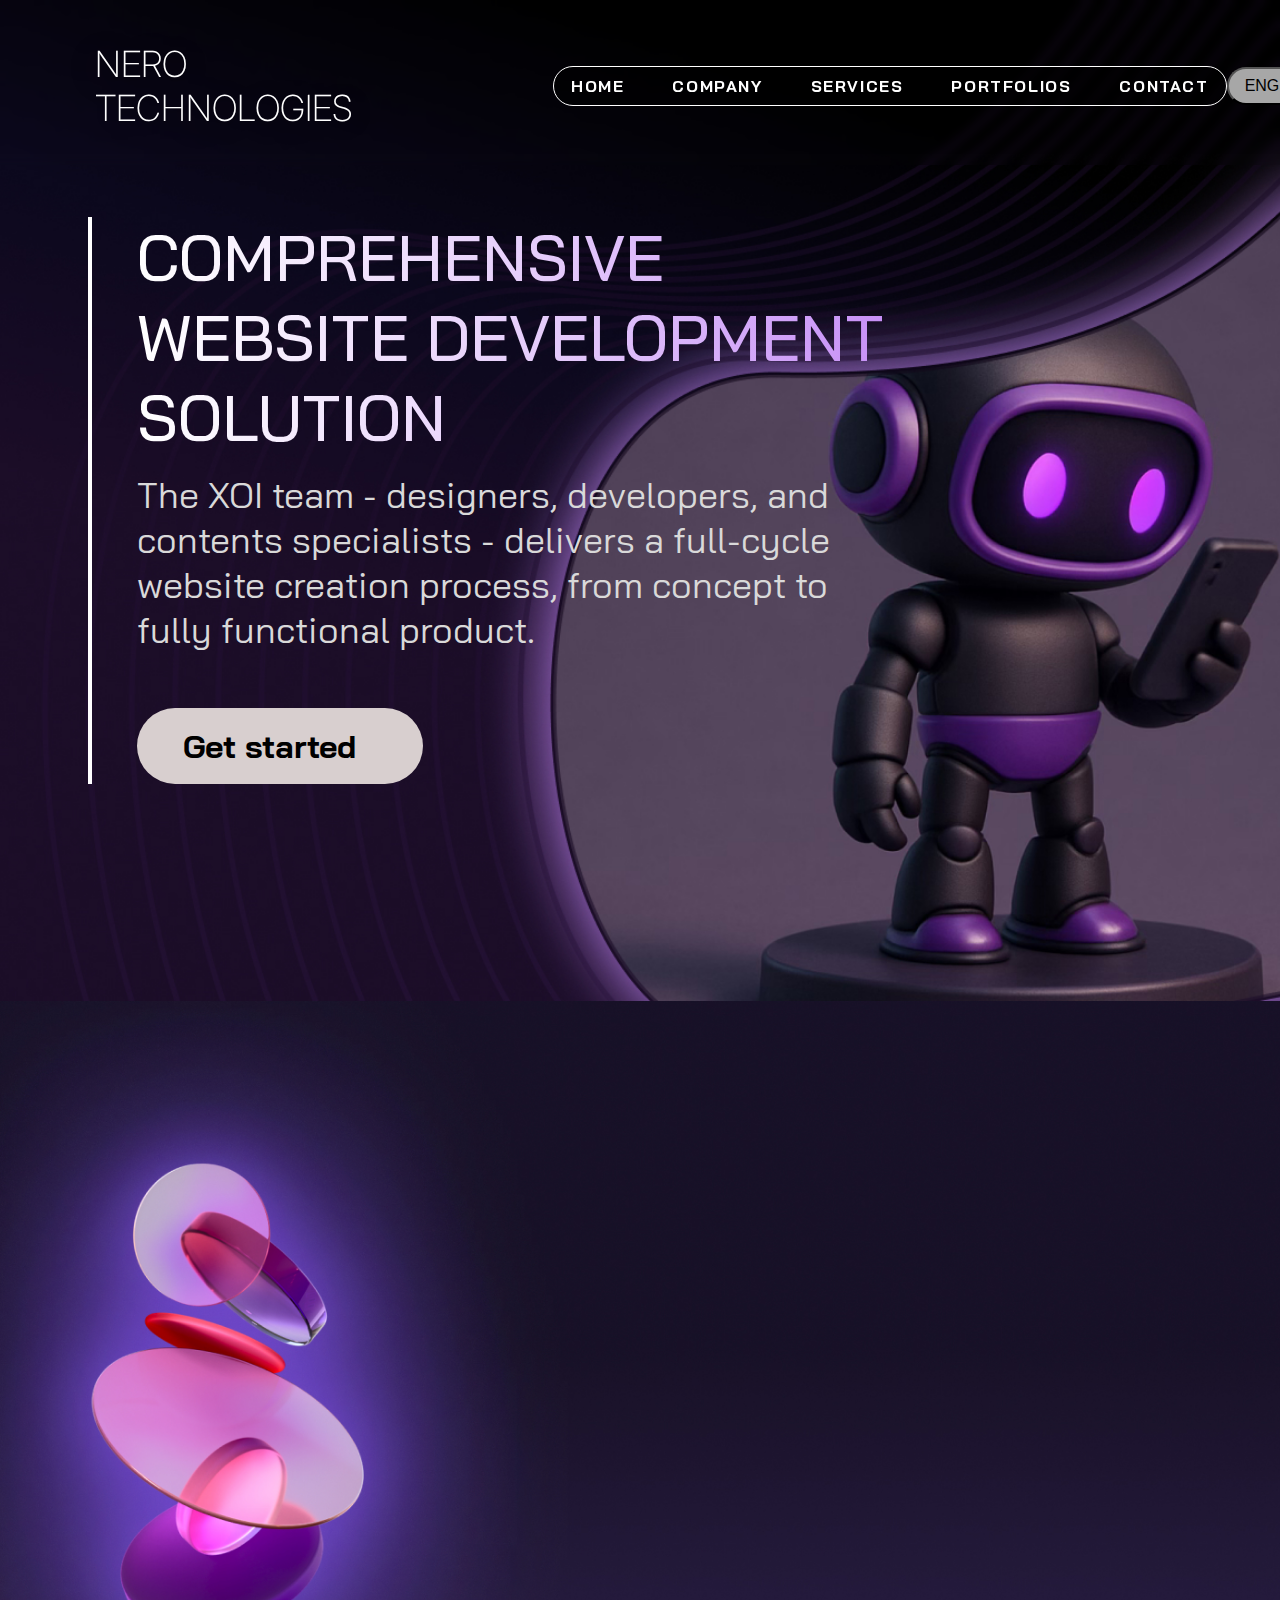
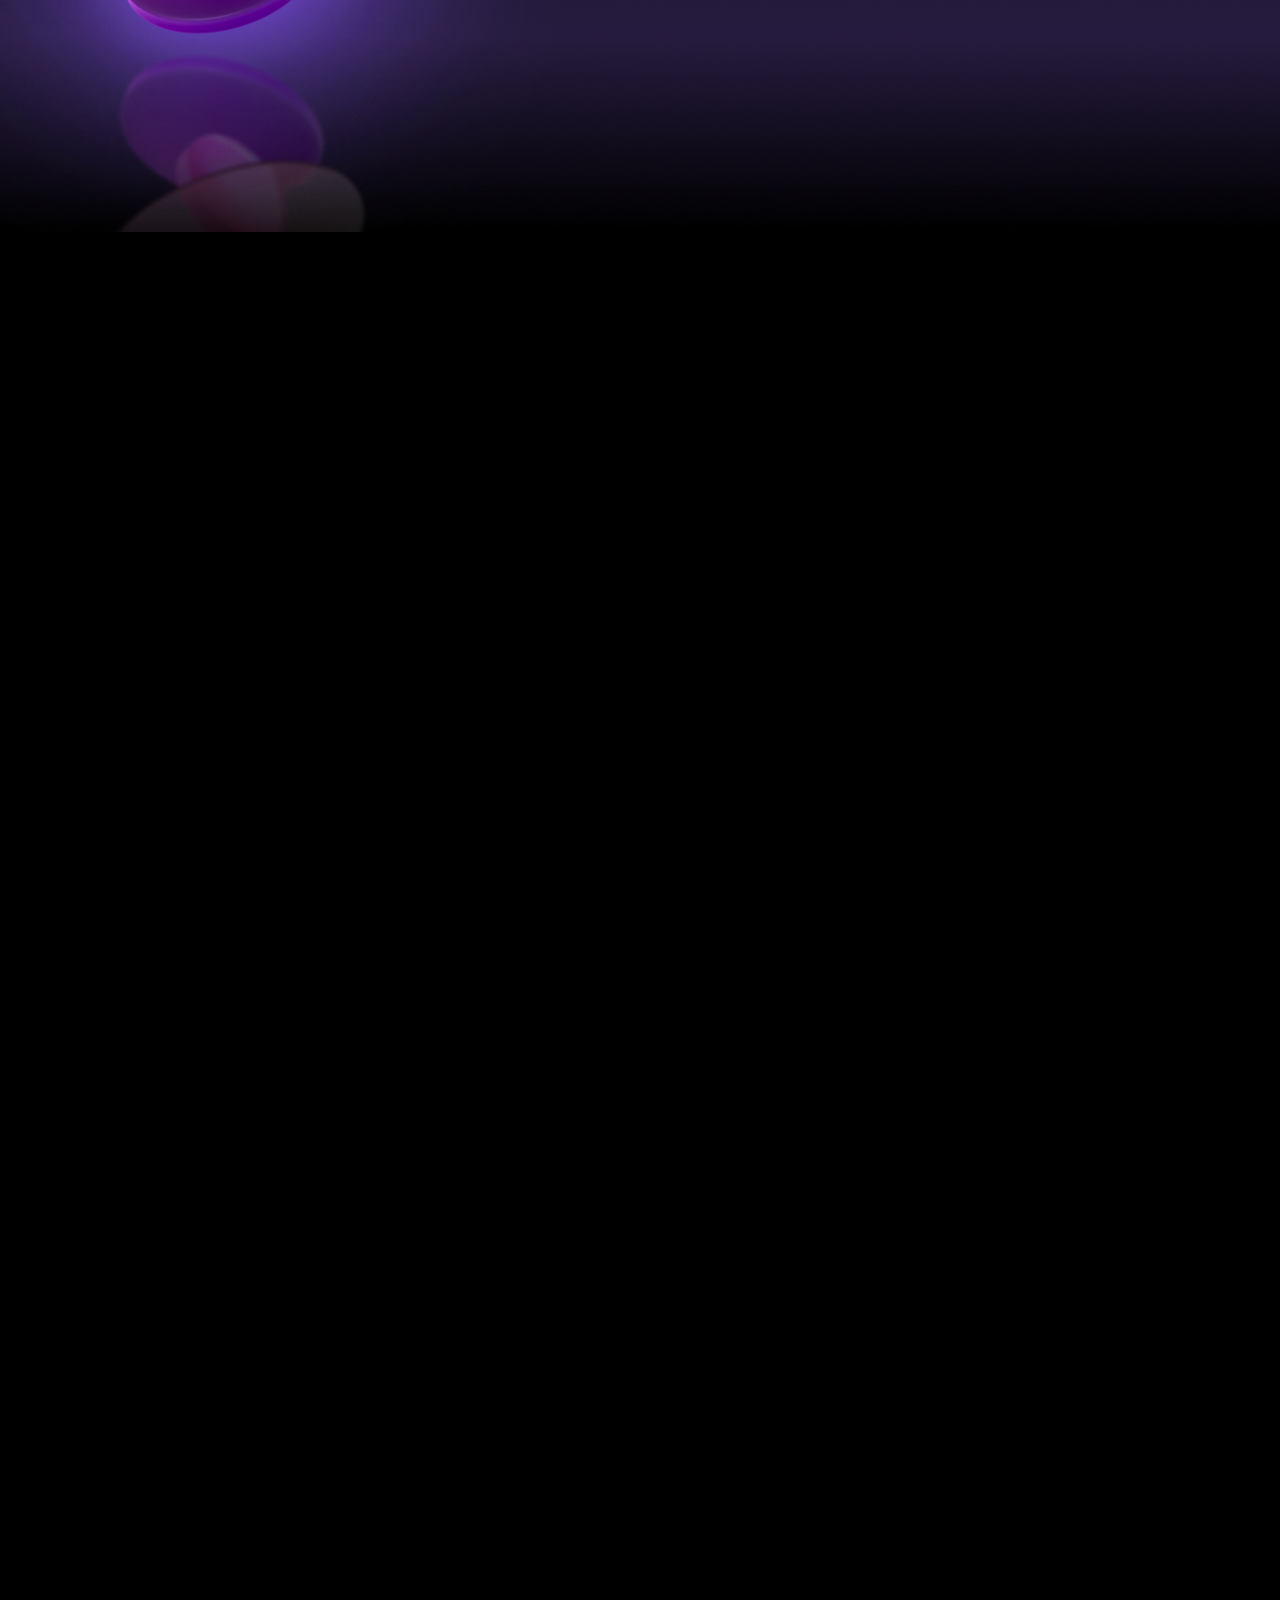
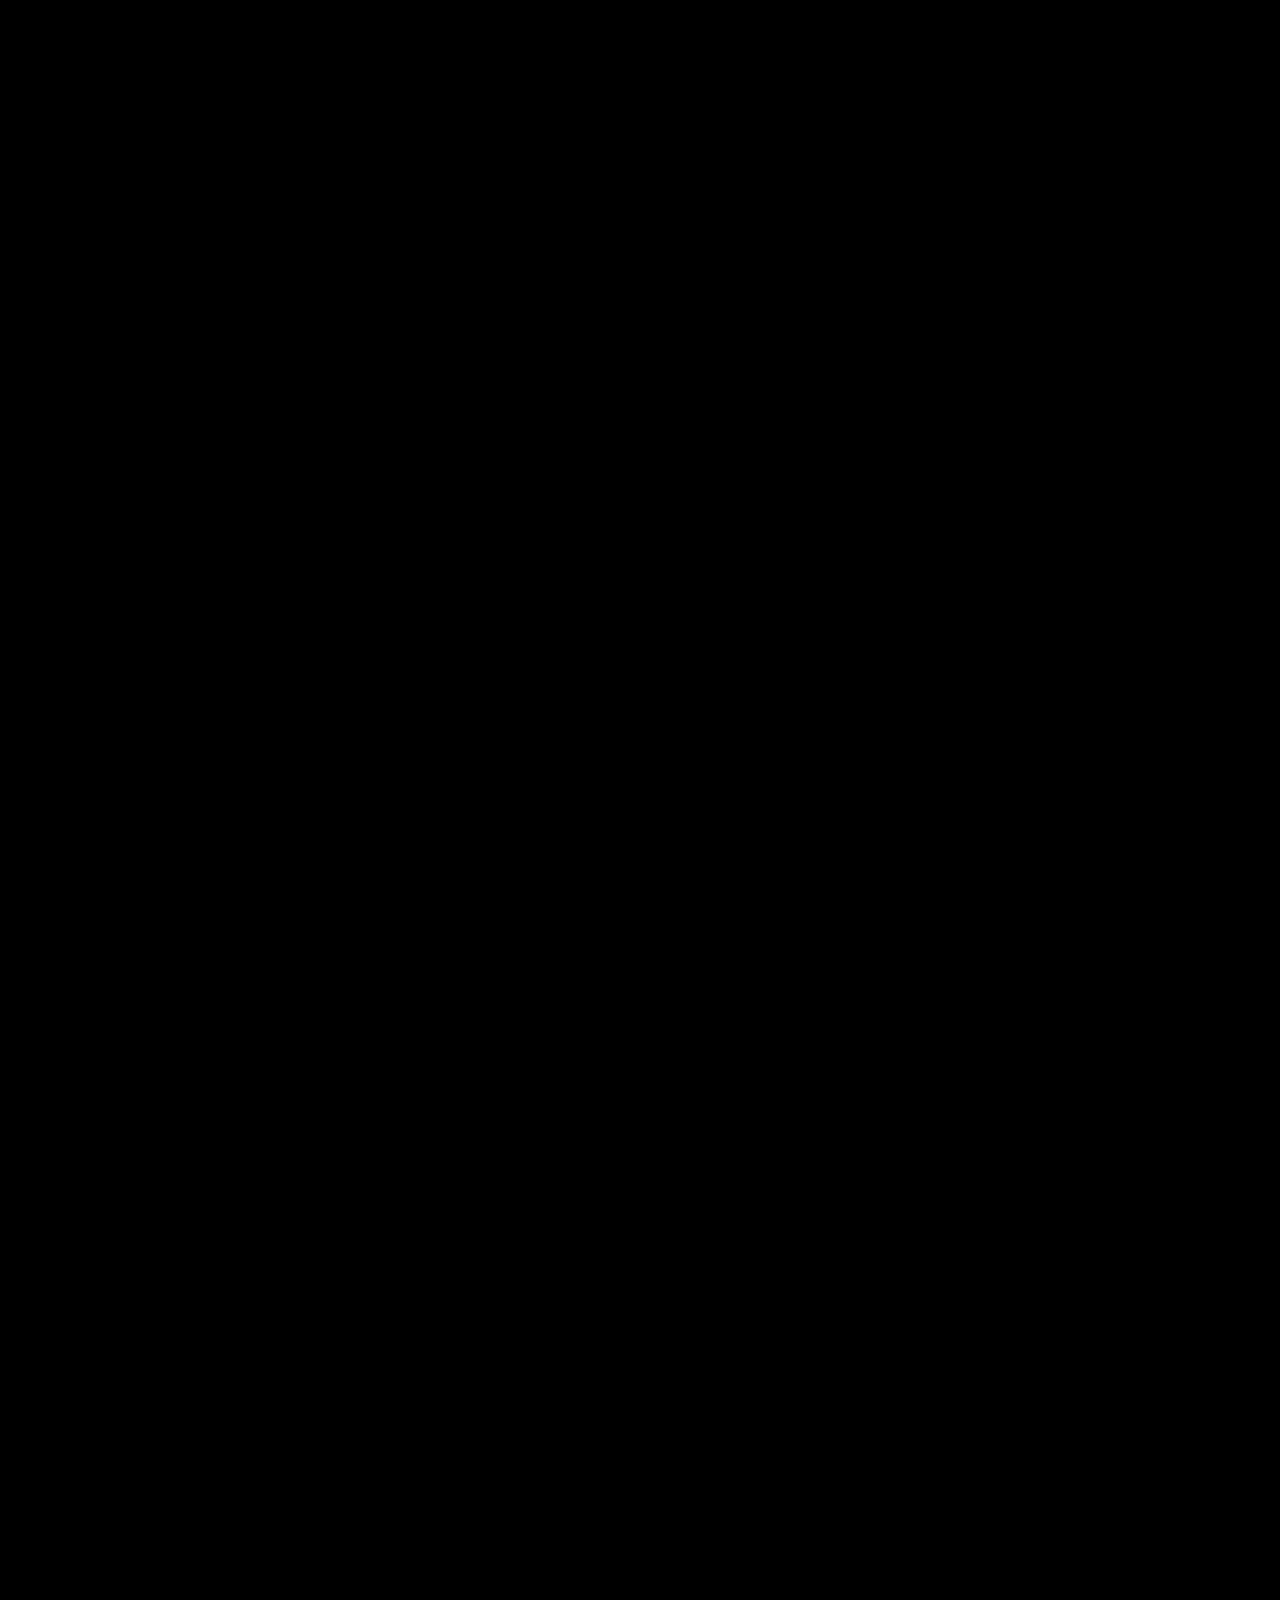
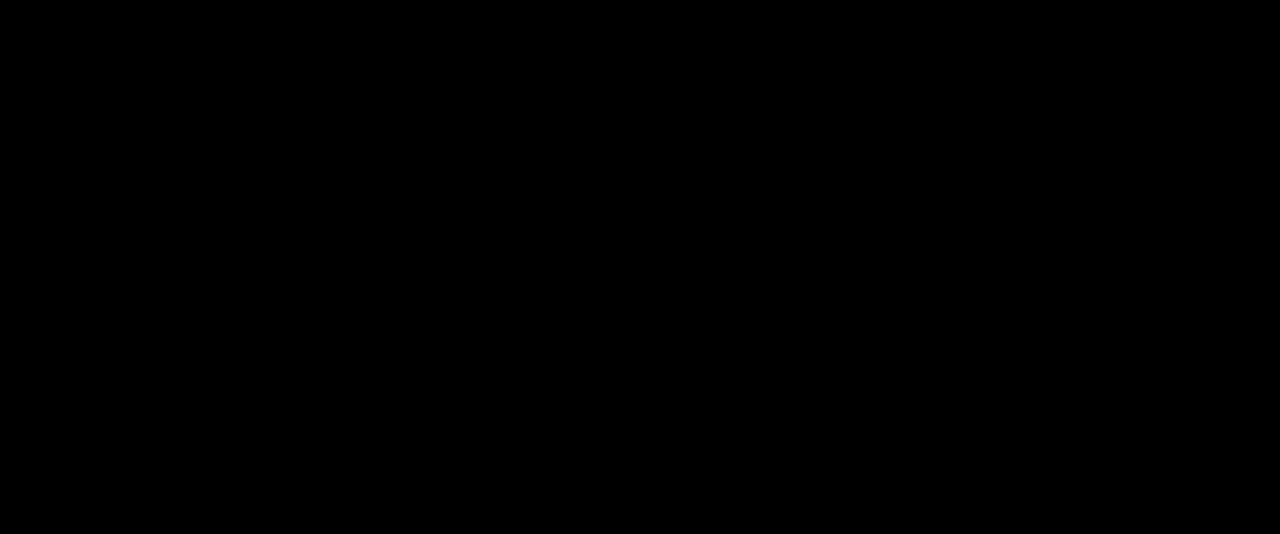
<file: index.html>
<!DOCTYPE html>
<html lang="en">
  <head>
    <meta charset="UTF-8" />
    <meta name="viewport" content="width=device-width, initial-scale=1.0" />
    <title>NERO TECHNOLOGIES®</title>
    <link rel="stylesheet" href="./css/style.css" />
    <link
      rel="icon"
      type="./image/png"
      href="./icons/favicon-96x96.png"
      sizes="96x96"
    />
    <link rel="icon" type="image/svg+xml" href="./icons/favicon.svg" />
    <link rel="shortcut icon" href="./icons/favicon.ico" />
    <link
      rel="apple-touch-icon"
      sizes="180x180"
      href="./icons/apple-touch-icon.png"
    />
    <link rel="manifest" href="./icons/site.webmanifest" />
    <meta
      name="description"
      content="NERO TECHNOLOGIES - Comprehensive website development solutions."
    />
    <meta
      name="keywords"
      content="web development, design, IT, portfolio, company"
    />
  </head>
  <body>
    <header>
      <h1 class="logo"><a href="#home">NERO TECHNOLOGIES</a></h1>
      <nav>
        <ul class="nav-list">
          <li><a href="#home">HOME</a></li>
          <li><a href="#company">COMPANY</a></li>
          <li><a href="#services">SERVICES</a></li>
          <li><a href="#portfolios">PORTFOLIOS</a></li>
          <li><a href="#contact">CONTACT</a></li>
        </ul>
      </nav>

      <button class="btn-signing">ENG</button>
    </header>
    <main class="main" id="home">
      <section class="welcome">
        <div class="palka">
          <div class="content_main section-animate">
            <h1 class="welcome_title">
              COMPREHENSIVE<br />
              WEBSITE DEVELOPMENT<br />
              SOLUTION
            </h1>
            <p class="welcome_desk">
              The XOI team - designers, developers, and<br />
              contents specialists - delivers a full-cycle<br />
              website creation process, from concept to <br />fully functional
              product.
            </p>
            <a href="#!" class="btn">Get started</a>
          </div>
        </div>
      </section>
    </main>
    <div class="background" id="company">
      <div class="content section-animate">
        <div class="divbefzag">
          <p class="befzag">About Our Company</p>
          <br /><br />
        </div>
        <div class="divzag">
          <h2 class="zag">NERO TECHNOLOGIES</h2>
          <br /><br />
        </div>
        <div class="divabout">
          <p class="about">
            NERO Technologies is a leading provider of IT solutions,
            specializing in<br />cybersecurity, web and application development,
            UI/UX design,<br />and network configuration. Our mission is to
            deliver cutting-edge<br />technology solutions that help businesses
            thrive in today's digital<br />landscape.
            <br />
            <br />
            Founded by a team of experienced IT professionals, we combine<br />technical
            expertise with creative innovation to deliver exceptional<br />results
            for our clients. Our commitment to excellence and customer<br />satisfaction
            has made us a trusted partner for businesses of all sizes.
          </p>
          <br /><br />
        </div>
        <div class="bottomrow">
          <div class="misall">
            <div class="divmis">
              <p class="mis">Our Mission</p>
              <br />
            </div>
            <div class="divmisabout">
              <p class="misabout">
                To provide innovative technology<br />solutions that drive
                business growth<br />and success.
              </p>
            </div>
          </div>
          <div class="visall">
            <div class="divvis">
              <p class="vis">Our Vision</p>
            </div>
            <div class="divvisabout">
              <p class="visabout">
                To be the leading technology partner for businesses worldwide,
                known for excellence and innovation.
              </p>
            </div>
          </div>
        </div>
      </div>
    </div>
    <!-- часть 3, Section Victoria Simonova penis -->

    <section class="Our-Services section-animate" id="services">
      <h3 class="title-Service">Our Services</h3>
      <p class="p-sabtitle-serv">Expert solution for your digital needs</p>
      <div class="box">
        <div class="box-content">
          <div class="box-vector one">
            <svg
              xmlns="http://www.w3.org/2000/svg"
              width="76"
              height="75"
              viewBox="0 0 76 75"
              fill="none"
            >
              <path
                d="M47.5 31.25L34.8333 43.75L28.5 37.5M23.2172 12.3047L12.4688 22.9117L12.459 22.9207C11.3701 23.9952 10.8244 24.5338 10.4339 25.1626C10.0867 25.7218 9.83014 26.3322 9.67499 26.9699C9.5 27.6892 9.5 28.4533 9.5 29.982V45.018C9.5 46.5467 9.5 47.311 9.67499 48.0303C9.83014 48.668 10.0867 49.2775 10.4339 49.8367C10.8255 50.4673 11.3741 51.0087 12.4688 52.0889L23.2171 62.6959C24.3125 63.7769 24.859 64.3161 25.4981 64.7026C26.0648 65.0453 26.6817 65.2995 27.328 65.4526C28.0557 65.625 28.8288 65.625 30.3731 65.625H45.6238C47.1681 65.625 47.9445 65.625 48.6722 65.4526C49.3185 65.2995 49.9361 65.0454 50.5028 64.7027C51.1419 64.3162 51.6897 63.7768 52.785 62.6959L63.5334 52.0889C64.6287 51.008 65.1753 50.4675 65.5669 49.8367C65.9142 49.2775 66.1686 48.668 66.3237 48.0303C66.4987 47.311 66.5 46.5467 66.5 45.0181V29.982C66.5 28.4533 66.4987 27.6892 66.3237 26.9699C66.1686 26.3322 65.9142 25.7218 65.5669 25.1626C65.1753 24.5319 64.6287 23.9925 63.5334 22.9117L52.785 12.3047C51.6903 11.2244 51.1417 10.683 50.5028 10.2966C49.9361 9.95395 49.3185 9.70079 48.6723 9.54769C47.9434 9.375 47.1658 9.375 45.6167 9.375H30.3802C28.8311 9.375 28.0569 9.375 27.328 9.54769C26.6817 9.70079 26.0648 9.95395 25.4981 10.2966C24.8648 10.6796 24.3234 11.214 23.2478 12.2754L23.2172 12.3047Z"
                stroke="white"
                stroke-width="2"
                stroke-linecap="round"
                stroke-linejoin="round"
              />
            </svg>
          </div>
          <h3 class="titleforbox">Cybersecurity</h3>
          <p class="p-sab-serv">
            Comprehensive security solutions to protect your digital assets from
            threats and vulnerabilities.
          </p>
          <ul class="list-for-item">
            <li>Security Audits &amp; Assessments</li>
            <li>Threat Detections &amp; Response</li>
            <li>Data Protection Solutions</li>
          </ul>
        </div>
        <div class="box-content">
          <div class="box-vector two">
            <svg
              xmlns="http://www.w3.org/2000/svg"
              width="66"
              height="57"
              viewBox="0 0 66 57"
              fill="none"
            >
              <path
                d="M8.25014 42.7502C8.25 42.5968 8.25 42.4386 8.25 42.2755V14.7255C8.25 12.0652 8.25 10.7341 8.84946 9.71802C9.37677 8.82425 10.2175 8.09812 11.2524 7.64272C12.429 7.125 13.9702 7.125 17.0505 7.125H48.9505C52.0308 7.125 53.5702 7.125 54.7467 7.64272C55.7816 8.09812 56.6238 8.82425 57.1511 9.71802C57.75 10.7331 57.75 12.0626 57.75 14.7177V42.2823C57.75 43.4342 57.75 44.3363 57.7011 45.0713M8.25014 42.7502C8.25226 45.0975 8.28677 46.3263 8.84946 47.2801C9.37677 48.1738 10.2175 48.9024 11.2524 49.3578C12.4278 49.875 13.9672 49.875 17.0415 49.875H48.9598C52.0341 49.875 53.5713 49.875 54.7467 49.3578C55.7816 48.9024 56.6238 48.1738 57.1511 47.2801C57.4902 46.7054 57.6373 46.0305 57.7011 45.0713M8.25014 42.7502L21.3619 29.5391L21.3658 29.5354C22.5287 28.3637 23.1112 27.7768 23.802 27.5653C24.4088 27.3795 25.0714 27.3838 25.6752 27.5769C26.3632 27.7969 26.9364 28.3904 28.0828 29.5785L35.4285 37.1913C36.4896 38.2911 37.0233 38.8441 37.6712 39.0661C38.2428 39.2619 38.873 39.2839 39.4628 39.1337C40.134 38.9626 40.7249 38.4523 41.9066 37.4318L43.2736 36.2512C44.4767 35.2122 45.0782 34.693 45.7591 34.5233C46.3571 34.3743 46.9965 34.4063 47.5718 34.6115C48.2268 34.8451 48.758 35.4169 49.8209 36.5643L57.7011 45.0713M57.7011 45.0713L57.7499 45.1241M41.25 21.375C39.7312 21.375 38.5 20.3117 38.5 19C38.5 17.6883 39.7312 16.625 41.25 16.625C42.7688 16.625 44 17.6883 44 19C44 20.3117 42.7688 21.375 41.25 21.375Z"
                stroke="white"
                stroke-width="2"
                stroke-linecap="round"
                stroke-linejoin="round"
              />
            </svg>
          </div>
          <h3 class="titleforbox">UI/UX Design</h3>
          <p class="p-sab-serv">
            User-centered design solutions that enhance user experience and
            interface aesthetics.
          </p>
          <ul class="list-for-item">
            <li>User Research &amp; Personal Creation</li>
            <li>Wireframing &amp; Prototyping</li>
            <li>Visual Design &amp; Brand Identity</li>
          </ul>
        </div>
        <div class="box-content">
          <div class="box-vector tree">
            <svg
              xmlns="http://www.w3.org/2000/svg"
              width="63"
              height="63"
              viewBox="0 0 63 63"
              fill="none"
            >
              <path
                d="M23.625 35.4375L39.375 43.3125M39.375 19.6875L23.625 27.5625M47.25 55.125C42.9008 55.125 39.375 51.5992 39.375 47.25C39.375 42.9008 42.9008 39.375 47.25 39.375C51.5992 39.375 55.125 42.9008 55.125 47.25C55.125 51.5992 51.5992 55.125 47.25 55.125ZM15.75 39.375C11.4008 39.375 7.875 35.8492 7.875 31.5C7.875 27.1508 11.4008 23.625 15.75 23.625C20.0992 23.625 23.625 27.1508 23.625 31.5C23.625 35.8492 20.0992 39.375 15.75 39.375ZM47.25 23.625C42.9008 23.625 39.375 20.0992 39.375 15.75C39.375 11.4008 42.9008 7.875 47.25 7.875C51.5992 7.875 55.125 11.4008 55.125 15.75C55.125 20.0992 51.5992 23.625 47.25 23.625Z"
                stroke="white"
                stroke-width="2"
                stroke-linecap="round"
                stroke-linejoin="round"
              />
            </svg>
          </div>
          <h3 class="titleforbox">Network Configuration</h3>
          <p class="p-sab-serv">
            Expert network setup and maintenance services for optimal
            performance and security.
          </p>
          <ul class="list-for-item">
            <li>Network Design &amp; Implementation</li>
            <li>Cloud Solutions &amp; Migration</li>
            <li>24/7 Monitoring &amp; Support</li>
          </ul>
        </div>
      </div>
    </section>

    <!-- 4 часть сайта, с нашим портфолио и с фото нашей главной звезды команды Vadimka BoMbardiro-->
    <div class="background2 section-animate" id="portfolios">
      <div class="txt">
        <div class="zag2">
          <p class="che">Our Portfolio</p>
        </div>
        <div class="poszag">
          <p>What our clients say about us</p>
        </div>
      </div>
      <div class="zaika">
        <div class="zaikaimg">
          <img src="img/zaika.jpg" class="imgz" />
        </div>
        <div class="zikatext">
          <h2>Головний засновник NeroTECHNOLOGIES - МИКОЛА ЗАЙКА</h2>
        </div>
      </div>
    </div>
    <!-- Section Reviews -->
    <section class="clients-reviews section-animate">
      <h2 class="clients-title">Client Testimonials</h2>
      <p class="clients-subtitle">What our clients say about us</p>
      <div class="testimonials-list">
        <div class="testimonial-card">
          <div class="stars">★★★★★</div>
          <p>Great service and support!</p>
        </div>
        <div class="testimonial-card-highlighted">
          <div class="stars">★★★★★</div>
          <p>Professional team, highly recommend.</p>
        </div>
        <div class="testimonial-card">
          <div class="stars">★★★★★</div>
          <p>Fast delivery and quality work.</p>
        </div>
      </div>
      <button class="view-all-btn">View all</button>
    </section>
    <section class="contact section-animate" id="contact">
      <h3 class="contact-title">Contact us</h3>
      <p>
        Ready to take your business to the next level? Get in touch with our
        team today.
      </p>
      <div class="container">
        <div class="container-contact">
          <h3></h3>
        </div>
        <div class="container-suport"></div>
      </div>
    </section>
    <script src="./js/script.js"></script>
  </body>
</html>
</file>
<file: css/style.css>
@import url("https://fonts.googleapis.com/css2?family=Bai+Jamjuree:ital,wght@0,200;0,300;0,400;0,500;0,600;0,700;1,200;1,300;1,400;1,500;1,600;1,700&display=swap");
@import url("https://fonts.googleapis.com/css2?family=Bai+Jamjuree:ital,wght@0,200;0,300;0,400;0,500;0,600;0,700;1,200;1,300;1,400;1,500;1,600;1,700&family=Bakbak+One&family=Inter:ital,opsz,wght@0,14..32,100..900;1,14..32,100..900&display=swap");
:root {
  --color_desription: #d9d9d9;
}
* {
  margin: 0;
  padding: 0;
  box-sizing: border-box;
}
body {
  font-family: "Bai Jamjuree", sans-serif;
  background-color: #000000;
  color: #ffffff;
}

html {
  scroll-behavior: smooth;
}

a {
  text-decoration: none;
  color: inherit;
}

.layer-blue {
  height: 0;
  width: 30rem;
  position: absolute;
  top: 20px;
  right: 0;
  box-shadow: 0 0 700px 15px white;
  transform: rotate(-30deg); /* Замість rotate: -30deg; */
  z-index: -1;
}

/* Header */

header {
  position: fixed;
  top: 0;
  left: 0;
  width: 100vw;
  z-index: 1000;
  display: flex;
  justify-content: space-between;
  align-items: center;
  background: rgba(11, 10, 12, 0.5);
  backdrop-filter: blur(5px);
  margin: 0 auto;
  padding: 42px 59px 35px 95px;
  overflow: hidden;
  transition: box-shadow 0.3s, background 0.3s;
  background: transparent;
}

header h1 {
  font-family: Inter;
  margin: 0;
  font-size: 3rem;
  font-weight: 200;
  color: #ffffff;
  text-shadow: 0px 4px 70px rgba(242, 204, 135, 0.25),
    0px 4px 4px rgba(0, 0, 0, 0.25);
  font-size: 36px;
  font-style: normal;
}

nav {
  display: flex;
  align-items: center;
  gap: 3rem;
  margin-left: 200px;
  border: 1.5px solid rgb(255, 255, 255);
  border-radius: 3rem;
  padding: 9px 17px;
  background-color: rgba(0, 0, 0, 0.5);
  backdrop-filter: blur(10px);
  z-index: 1000;
  transition: background 0.3s ease;
}

nav.scrolled {
  background: rgba(0, 0, 0, 0.8);
}
.nav-list {
  display: flex;
  gap: 3rem;
  list-style: none;
}
nav a {
  font-size: 16px;
  font-weight: 700;
  letter-spacing: 0.1rem;
  transition: color 0.2s ease;
  text-decoration: none;
  color: #ffffff;
  z-index: 999;
}
.btn-signing {
  background-color: #a7a7a7;
  color: black;
  padding: 0.5rem 1rem;
  border-radius: 40px;
  font-size: 1rem;
  font-weight: 500;
  transition: background-color 0.2s ease;
  z-index: 999;
}

.btn-signing:hover {
  background-color: white;
  color: black;
}

.logo {
  transition: transform 0.3s ease;
}
.logo:hover {
  transform: rotate(5deg);
}

/* Main section */

.main {
  background: url(../img/HomeLogo.jpg);
  background-repeat: no-repeat;
  background-size: cover;
  background-position: center;
}
.welcome {
  padding: 217px 88px;
}
.palka {
  border-left: 4px solid #fff;
}
.content_main {
  display: flex;
  flex-direction: column;
  padding-left: 45px;
  width: 852px;
}
.welcome_title {
  font-size: 64px;
  font-weight: 500;
  background: linear-gradient(
    to right,
    #ffffff 0%,
    #e5ccfb 50%,
    #c286f6 100%
  ); /* Градієнт */
  -webkit-background-clip: text; /* Обрізає фон по тексту (для Chrome/Safari) */
  -webkit-text-fill-color: transparent; /* Робить текст прозорим (для Chrome/Safari) */
  background-clip: text; /* Обрізає фон по тексту (для Firefox) */
  color: transparent;
}
.welcome_desk {
  color: var(--color_desription);
  font-size: 36px;
  font-style: normal;
  font-weight: 400;
  line-height: normal;
  margin-top: 15px;
}
.btn {
  font-size: 32px;
  font-weight: 700;
  border-radius: 40px;
  background: #d8cfcf;
  padding: 18px 46px;

  margin-top: 56px;
  text-decoration: none;
  color: black;
  width: 286px;
  height: 76px;
  transition: background-color 0.2s ease;
}

.btn:hover {
  background-color: white;
  color: black;
}

.background {
  background: url(../img/bck.jpg);
  background-size: cover;
  background-position: center;
  background-repeat: no-repeat;
  z-index: -1;
  position: relative;
}
.content {
  display: flex;
  margin-left: 680px;
  padding-top: 193px;
  gap: 20px;
  flex-direction: column;
}
p,
h2 {
  color: white;
}
.divbefzag {
  width: 187px;
  height: 28px;
  flex-shrink: 0;
  aspect-ratio: 187/28;
  display: flex;
  flex-direction: column;
}
.befzag {
  font-family: Bakbak One;
  font-size: 20px;
  font-weight: 400;
}
.divzag {
  width: 535px;
  height: 84px;
  display: flex;
  flex-direction: column;
  flex-shrink: 0;
}
.zag {
  text-shadow: 0px 4px 70px rgba(242, 204, 135, 0.25),
    0px 4px 4px rgba(0, 0, 0, 0.25);
  font-family: Inter;
  font-size: 32px;
  font-weight: 200;
}
.divabout {
  width: 781px;
  height: 330px;
  display: flex;
  flex-direction: column;
  flex-shrink: 0;
  aspect-ratio: 71/30;
}
.about {
  font-family: Bai Jamjuree;
  font-size: 24px;
  font-weight: 400;
}
.bottomrow {
  display: flex;
  gap: 40px;
}
.misall {
  width: 368px;
  display: flex;
  flex-direction: column;
  gap: 8px;
}
.divmis {
  width: 112px;
  height: 28px;
  display: flex;
  flex-direction: column;
  flex-shrink: 0;
  aspect-ratio: 4/1;
}
.mis {
  font-family: Bakbak One;
  font-size: 20px;
  font-style: normal;
  font-weight: 400;
  line-height: normal;
}
.visall {
  width: 368px;
  display: flex;
  flex-direction: column;
  gap: 8px;
}
.divmisabout {
  width: 361px;
  height: 75px;
  display: flex;
  flex-direction: column;
  flex-shrink: 0;
  aspect-ratio: 361/75;
}
.misabout {
  font-family: Bai Jamjuree;
  color: #898191;
  font-size: 20px;
  font-weight: 400;
}
.divvis {
  width: 98px;
  height: 28px;
  display: flex;
  flex-direction: column;
  flex-shrink: 0;
  aspect-ratio: 7/2;
}
.vis {
  font-family: Bakbak One;
  font-size: 20px;
  font-weight: 400;
}
.divvisabout {
  width: 368px;
  height: 100px;
  display: flex;
  flex-direction: column;
  flex-shrink: 0;
}
.visabout {
  font-family: Bai Jamjuree;
  color: #898191;
  font-size: 20px;
  font-weight: 400;
}

/* Section service */

.Our-Services {
  padding: 154px 0 40px 0;
  background: transparent;
  display: flex;
  flex-direction: column;
  align-items: center;
  width: 100%;
  height: 900px;
  flex-shrink: 0;
  background-image: url(../img/Service.jpg);
  background-repeat: no-repeat;
  background-size: cover;
  background-position: center;
  z-index: -1;
}
.title-Service {
  font-family: "Bakbak One", sans-serif;
  font-size: 44px;
  font-weight: 700;
  color: #fff;
  text-align: center;
  margin-bottom: 12px;
  padding: 0;
}
.p-sabtitle-serv {
  color: #898191;
  font-size: 24px;
  font-weight: 400;
  text-align: center;
  margin-bottom: 122px;
  padding: 0;
  width: 100%;
  margin-left: 0;
  margin-right: 0;
}
.box {
  display: flex;
  flex-direction: row;
  gap: 40px;
  justify-content: center;
  width: 100%;
}
.box-content {
  background: #1e1e1e;
  border-radius: 28px;
  padding: 32px 28px 28px 28px;
  width: 436px;
  height: 441px;
  flex-shrink: 0;
  min-height: 380px;
  color: #fff;
  box-shadow: 0 4px 24px rgba(0, 0, 0, 0.12);
  display: flex;
  flex-direction: column;
  align-items: flex-start;
  transition: box-shadow 0.2s, transform 0.2s;
}
.box-content:hover {
  box-shadow: 0 8px 32px rgba(0, 0, 0, 0.18);
  transform: translateY(-4px) scale(1.02);
}
.box-vector {
  width: 87px;
  height: 87px;
  flex-shrink: 0;
  background: #464647;
  border-radius: 32px;
  display: flex;
  align-items: center;
  justify-content: center;
  margin-bottom: 14px;
  filter: drop-shadow(4px 10px 16px #000);
  transition: filter 0.2s;
}
.box-vector svg {
  transition: transform 0.3s cubic-bezier(0.4, 2, 0.6, 1), filter 0.3s;
}

.box-vector:hover svg {
  transform: scale(1.12) rotate(-6deg);
  filter: drop-shadow(0 4px 16px #c286f6cc);
}
.box-vector:hover {
  filter: drop-shadow(4px 10px 24px #000);
}
.titleforbox {
  font-family: "Bakbak One", sans-serif;
  font-size: 32px;
  font-weight: 400;
  margin-bottom: 10px;
}
.p-sab-serv {
  font-family: "Bai Jamjuree", sans-serif;
  font-size: 16px;
  color: #d1d1d1;
  margin-bottom: 32px;
}
.list-for-item {
  font-family: "Bai Jamjuree", sans-serif;
  font-size: 16px;
  font-weight: 700;
  color: #fff;
  list-style: none;
  padding: 0;
}
.list-for-item li {
  margin-bottom: 20px;
  position: relative;
  padding-left: 40px;
}
.list-for-item li::before {
  content: "";
  position: absolute;
  left: 0;
  top: 0;
  width: 24px;
  height: 24px;
  background-image: url('data:image/svg+xml;utf8,<svg xmlns="http://www.w3.org/2000/svg" width="24" height="24" viewBox="0 0 24 24" fill="none"><path d="M6 12L10.2426 16.2426L18.727 7.75732" stroke="white" stroke-width="2" stroke-linecap="round" stroke-linejoin="round"/></svg>');
  background-repeat: no-repeat;
  background-size: 24px 24px;
  margin-right: 12px;
  display: inline-block;
  vertical-align: middle;
}
.tree {
  filter: drop-shadow(4px 4px 10px #000);
}

/* CSS 4 ЧАСТИ САЙТА */
.background2 {
  display: flex;
  flex-direction: column;
  align-items: center;
  background-repeat: no-repeat;
  background-size: cover;
  background: linear-gradient(180deg, #21112f 1.63%, #010002 56.74%);
  height: 900px;
  width: 100%;
}
.txt {
  text-align: center;
  width: 328px;
  height: 108px;
  margin-top: 166px;
  margin-bottom: 626px;
}
.zag2 {
  color: #fff;
  font-family: "Bakbak One";
  font-size: 48px;
  font-weight: 400;
  margin: -3%;
}
.poszag {
  color: #898191;
  font-family: "Bai Jamjuree";
  font-size: 24px;
  font-weight: 400;
  padding-bottom: 626px;
  margin-top: 11px;
}
.che {
  margin: 0 0 0 0;
}
.zaika {
  position: absolute;
  padding-top: 350px;
}
.zaikaimg {
  display: flex;
  justify-content: center;
  width: 100%;
}
.imgz {
  max-width: 100%;
  width: 300px;
  height: auto;
  border-radius: 10px;
  border: solid white 1px;
}
.zikatext {
  margin-top: 20px;
  text-align: center;
  color: white;
  font-family: "Bai Jamjuree";
}

/* Our reviews */

.clients-reviews {
  width: 0;
  height: 535px;
  flex-shrink: 0;
}
.clients-title {
  font-family: "Bakbak One", sans-serif;
  font-size: 44px;
  font-weight: 400;
  margin: 85px 586px 0;
  width: max-content;
}
.clients-subtitle {
  color: #898191;
  font-family: "Bai Jamjuree";
  font-size: 24px;
  font-weight: 400;
  text-align: center;
  margin-bottom: 64px;
  white-space: nowrap;
  padding-left: 618px;
}

.testimonials-list {
  display: flex;
  padding: 65px 92px 45px 92px;
  flex-direction: row;
}

.testimonial-card {
  border: 1px solid #fff;
  background: #1e1e1e;
  border-radius: 28px;
  width: 404px;
  height: 159px;
  flex-shrink: 0;
  min-height: 140px;
  padding: 21px 22px 24px 22px;
  color: #fff;
  display: flex;
  flex-direction: column;
  gap: 16px;
  position: relative;
}
.testimonial-card-highlighted {
  border: 1px solid #fff;
  background: #1e1e1e;
  border-radius: 28px;
  width: 404px;
  height: 159px;
  flex-shrink: 0;
  min-height: 140px;
  padding: 21px 22px 24px 22px;
  color: #fff;
  display: flex;
  flex-direction: column;
  gap: 16px;
  position: relative;
  margin: 0 74px;
}

.stars {
  background: #fff;
  color: #ffb800;
  border-radius: 16px;
  padding: 4px 16px;
  font-size: 18px;
  width: fit-content;
  margin-bottom: 12px;
  margin-top: 1px;
}

.view-all-btn {
  font-family: "Bai Jamjuree";
  margin: 0 auto;
  margin: 0 729px;
  display: block;
  background: #afafaf;
  color: #222;
  border: none;
  border-radius: 22px;
  padding: 10px 32px;
  font-size: 20px;
  font-weight: 500;
  cursor: pointer;
  white-space: nowrap;
  transition: background 0.2s, color 0.2s, box-shadow 0.2s;
  box-shadow: 0 2px 12px rgba(0, 0, 0, 0.1);
}
.view-all-btn:hover {
  background: #fff;
  color: #222;
  box-shadow: 0 4px 24px rgba(0, 0, 0, 0.18);
}

.nav-list a.active {
  background: linear-gradient(
    to right,
    #e7d0fa 0%,
    #cb97f9 50%,
    #c286f694 100%
  ); /* Градієнт */
  -webkit-background-clip: text; /* Обрізає фон по тексту (для Chrome/Safari) */
  -webkit-text-fill-color: transparent; /* Робить текст прозорим (для Chrome/Safari) */
  transition: color 0.2s, border-bottom 0.2s;
}

/* Section contacts */

.contact {
  width: 100%;
  height: 900px;
  background-image: url(../img/Contacts.jpg);
  background-size: cover;
  background-position: center;
  background-repeat: no-repeat;
  z-index: -1;
  position: relative;
}

.contact-title {
  font-family: "Bakbak One";
  font-size: 44px;
  font-weight: 400;
  margin: 142px 644px 14px;
}

.contact p {
  color: #898191;
  text-align: center;
  font-family: "Bai Jamjuree";
  font-size: 24px;
  font-weight: 400;
  width: 702px;
  margin-left: 402px;
}

.container {
  display: flex;
}

.container-contact {
  width: 948px;
  height: 525px;
  flex-shrink: 0;
  border-radius: 28px;
  border: 1px solid #fff;
  background: rgba(217, 217, 217, 0.03);
  backdrop-filter: blur(5px);
  margin-top: 42px;
  margin-left: 48px;
}

.container-suport {
  width: 355px;
  height: 354px;
  flex-shrink: 0;
  border-radius: var(--40, 28px);
  border: 1px solid #fff;
  background: rgba(217, 217, 217, 0.02);
  backdrop-filter: blur(5px);
  margin-top: 42px;
  margin-left: 58px;
}

/* Animation sections */
.section-animate {
  opacity: 0;
  transform: translateY(40px);
  transition: opacity 0.6s, transform 0.6s;
}
.section-animate.visible {
  opacity: 1;
  transform: none;
}
.btn,
.view-all-btn {
  transition: transform 0.1s;
}
.btn:active,
.view-all-btn:active {
  transform: scale(0.96);
}
</file>
